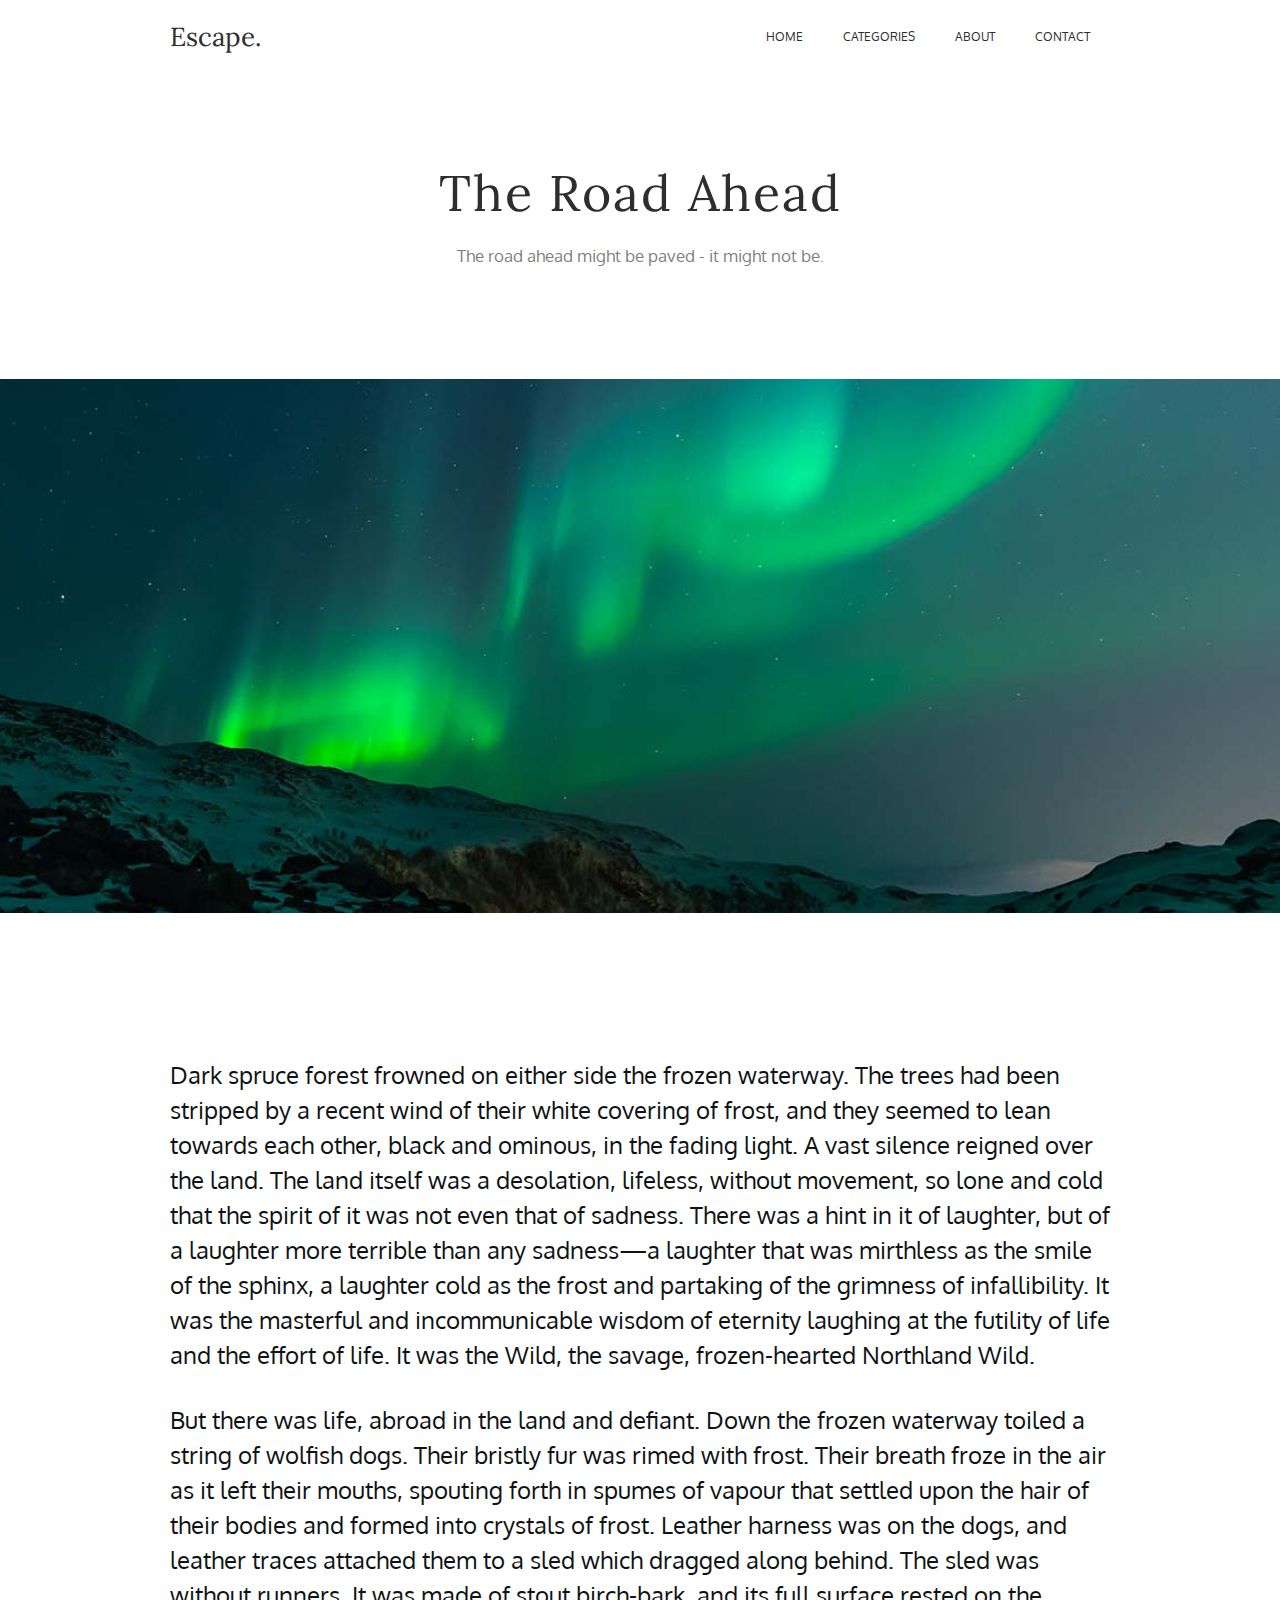
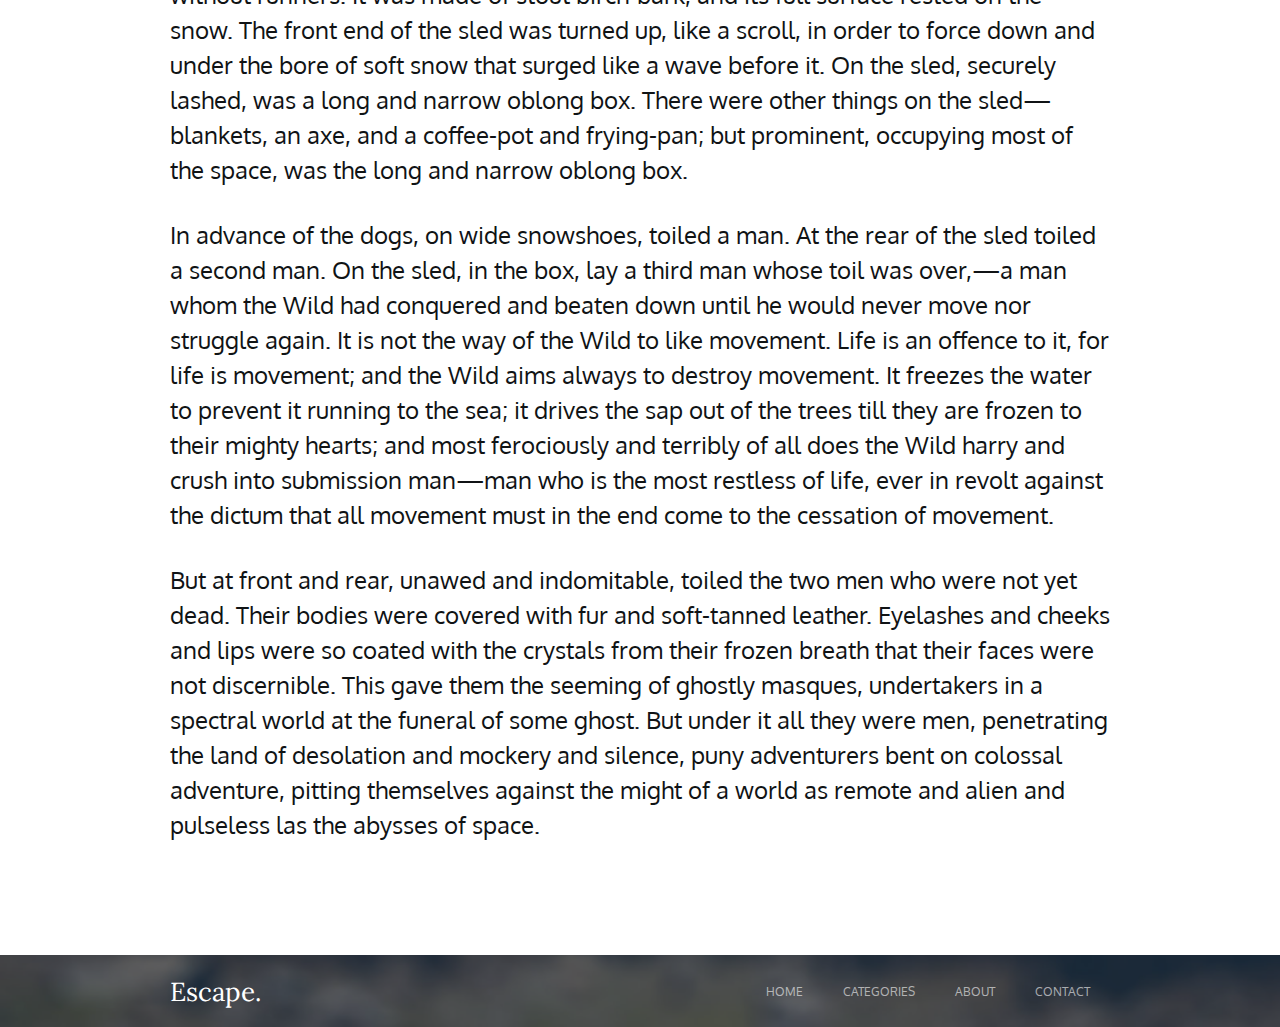
<file: lab1/the-road-ahead.html>
<!DOCTYPE html>
<html lang="ru">
<head>
    <meta charset="UTF-8"/>
    <meta name="viewport" content="width=device-width, initial-scale=1.0"/>
    <meta http-equiv="X-UA-Compatible" content="ie=edge"/>
    <title>The Road Ahead</title>
    <link rel="stylesheet" href="../styles/escape_page.css"/>
    <link rel="preconnect" href="https://fonts.googleapis.com">
    <link rel="preconnect" href="https://fonts.gstatic.com" crossorigin>
    <link href="https://fonts.googleapis.com/css2?family=Inter:wght@300;400;700&family=Kalnia:wght@300;400&family=Lora:ital,wght@0,400;0,500;1,400&family=Montserrat:ital,wght@0,100;0,200;0,300;0,400;0,500;0,600;0,700;0,800;0,900;1,100;1,200;1,300;1,400;1,500;1,600;1,700;1,800;1,900&family=Oxygen:wght@300;400&display=swap"
          rel="stylesheet">
</head>
<body>
<header class="header">
    <div class="header__container container">
        <a class="header__logo logo" href="../lab2/index.html">Escape.</a>
        <nav class="navigation">
            <ul class="navigation__menu">
                <li class="navigation__item">
                    <a class="navigation__link" href="../lab2/index.html">Home</a>
                </li>
                <li class="navigation__item">
                    <a class="navigation__link" href="#">Categories</a>
                </li>
                <li class="navigation__item">
                    <a class="navigation__link" href="#">About</a>
                </li>
                <li class="navigation__item">
                    <a class="navigation__link" href="#">Contact</a>
                </li>
            </ul>
        </nav>
    </div>
</header>
<main class="main">
    <div class="main__container container">
        <h1 class="main__title">The Road Ahead</h1>
        <p class="main__subtitle">The road ahead might be paved - it might not be.</p>
    </div>
    <img class="main__image" src="../images/northern_lights.png" alt="Северное сияние" width="1440" height="534">
    <div class="main__text-content container">
        <p class="main__text">Dark spruce forest frowned on either side the frozen waterway. The trees had been
            stripped by a recent wind of their white covering of frost, and they seemed to lean towards each other,
            black and ominous, in the fading light. A vast silence reigned over the land. The land itself was a
            desolation, lifeless, without movement, so lone and cold that the spirit of it was not even that of
            sadness. There was a hint in it of laughter, but of a laughter more terrible than any sadness—a laughter
            that was mirthless as the smile of the sphinx, a laughter cold as the frost and partaking of the
            grimness of infallibility. It was the masterful and incommunicable wisdom of eternity laughing at the
            futility of life and the effort of life. It was the Wild, the savage, frozen-hearted Northland Wild.</p>
        <p class="main__text">But there was life, abroad in the land and defiant. Down the frozen waterway toiled a
            string of wolfish dogs. Their bristly fur was rimed with frost. Their breath froze in the air as it left
            their mouths, spouting forth in spumes of vapour that settled upon the hair of their bodies and formed
            into crystals of frost. Leather harness was on the dogs, and leather traces attached them to a sled
            which dragged along behind. The sled was without runners. It was made of stout birch-bark, and its full
            surface rested on the snow. The front end of the sled was turned up, like a scroll, in order to force
            down and under the bore of soft snow that surged like a wave before it. On the sled, securely lashed,
            was a long and narrow oblong box. There were other things on the sled—blankets, an axe, and a coffee-pot
            and frying-pan; but prominent, occupying most of the space, was the long and narrow oblong box.</p>
        <p class="main__text">
            In advance of the dogs, on wide snowshoes, toiled a man. At the rear of the sled toiled a second man. On
            the sled, in the box, lay a third man whose toil was over,—a man whom the Wild had conquered and beaten
            down until he would never move nor struggle again. It is not the way of the Wild to like movement. Life
            is an offence to it, for life is movement; and the Wild aims always to destroy movement. It freezes the
            water to prevent it running to the sea; it drives the sap out of the trees till they are frozen to their
            mighty hearts; and most ferociously and terribly of all does the Wild harry and crush into submission
            man—man who is the most restless of life, ever in revolt against the dictum that all movement must in
            the end come to the cessation of movement.</p>
        <p class="main__text">But at front and rear, unawed and indomitable, toiled the two men who were not yet
            dead. Their bodies were covered with fur and soft-tanned leather. Eyelashes and cheeks and lips were so
            coated with the crystals from their frozen breath that their faces were not discernible. This gave them
            the seeming of ghostly masques, undertakers in a spectral world at the funeral of some ghost. But under
            it all they were men, penetrating the land of desolation and mockery and silence, puny adventurers bent
            on colossal adventure, pitting themselves against the might of a world as remote and alien and pulseless
            las the abysses of space.</p>
    </div>
</main>
<footer class="footer">
    <div class="footer__container container">
        <a class="footer__logo logo" href="../lab2/index.html">Escape.</a>
        <nav class="footer__navigation navigation">
            <ul class="navigation__menu">
                <li class="navigation__item">
                    <a class="navigation__link" href="#">Home</a>
                </li>
                <li class="navigation__item">
                    <a class="navigation__link" href="#">Categories</a>
                </li>
                <li class="navigation__item">
                    <a class="navigation__link" href="#">About</a>
                </li>
                <li class="navigation__item">
                    <a class="navigation__link" href="#">Contact</a>
                </li>
            </ul>
        </nav>
    </div>
</footer>
</body>
</html>
</file>
<file: styles/escape_page.css>
@import "main.css";

.header {
    margin-bottom: 89px;
}

.header__logo {
    color: rgb(46, 46, 46);
}

.header__logo:hover {
    color: rgba(46, 46, 46, 0.63);
}

.navigation__item {
    padding: 10px 20px;
}

.navigation__link {
    color: rgb(46, 46, 46);
}

.navigation__link:hover {
    color: rgba(46, 46, 46, 0.63);
}

.main__text-content {
    margin-bottom: 113px;
}

.main__title {
    margin-bottom: 20px;
    text-align: center;
    font: 50px 'Lora', sans-serif;
    letter-spacing: 2px;
    color: rgb(46, 46, 46);
}

.main__subtitle {
    margin-bottom: 113px;
    text-align: center;
    font: 17px 'Oxygen', sans-serif;
    color: rgba(46, 46, 46, 0.63);
}

.main__image {
    margin-bottom: 140px;
    width: 100%;
    object-fit: cover;
}

.main__text {
    margin-bottom: 30px;
    font: 24px/35px 'Oxygen', sans-serif;
    color: rgba(16, 19, 21);
}
</file>
